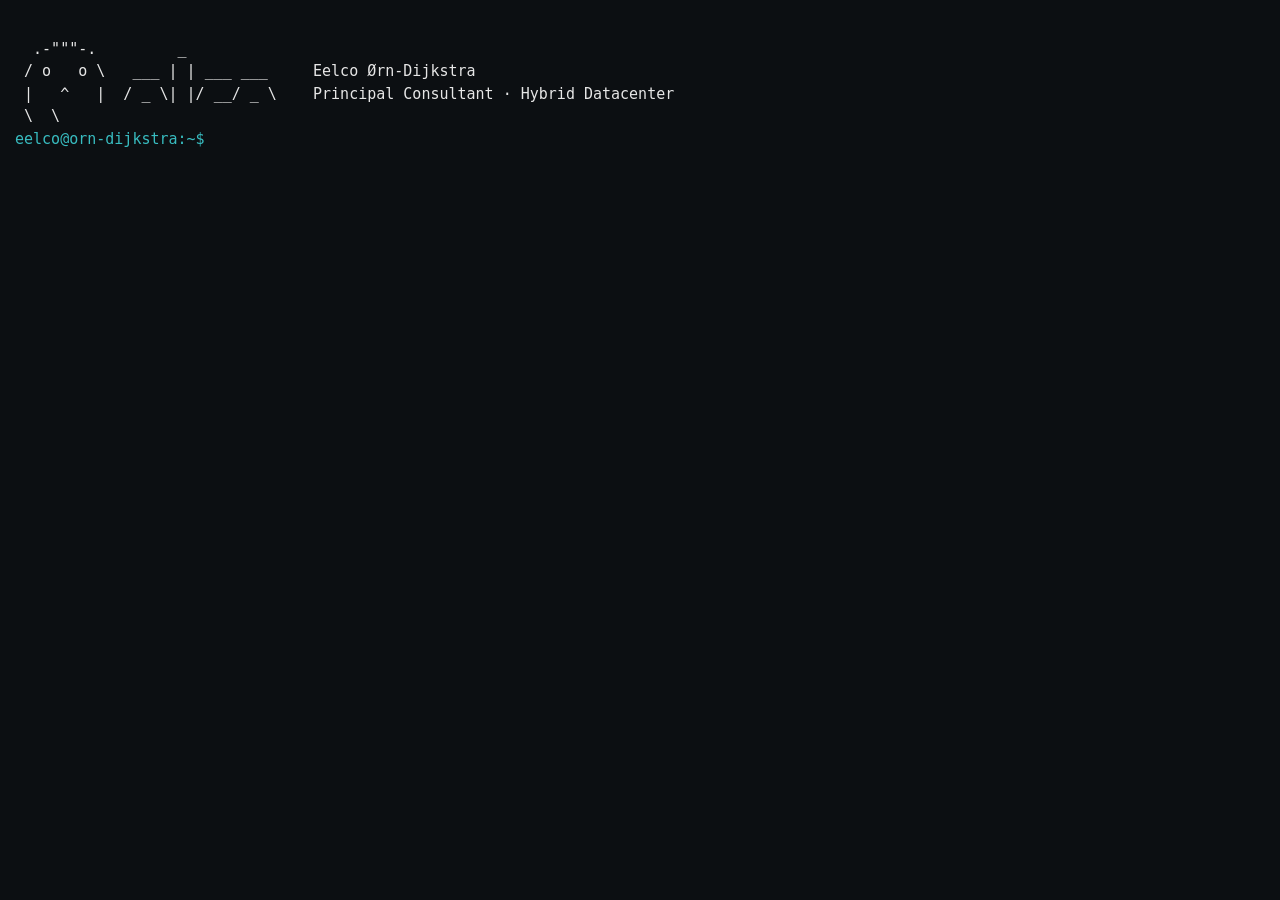
<file: static/terminal/index.html>
<!doctype html>
<html lang="en">
<head>
<meta charset="utf-8">
<meta name="viewport" content="width=device-width,initial-scale=1">
<title>Eelco Ørn-Dijkstra — terminal</title>
<style>
  :root { --fg:#e6e6e6; --bg:#0c0f12; --accent:#38bcc0; }
  html,body { margin:0; height:100%; background:var(--bg); color:var(--fg);
    font:15px/1.5 "SF Mono",ui-monospace,Menlo,Consolas,monospace; }
  #screen { padding:1rem; min-height:100vh; box-sizing:border-box; }
  a { color:var(--accent); }
  .accent { color:var(--accent); }
  .err { color:#ff5c5c; }
  #out b { color:var(--accent); }
  #line { display:flex; }
  #line .ps { color:var(--accent); white-space:pre; }
  #in { background:transparent; border:0; color:var(--fg); font:inherit;
    flex:1; outline:none; caret-color:var(--accent); }
  pre { margin:0; white-space:pre-wrap; word-break:break-word; }
</style>
</head>
<body onclick="inp.focus()">
<div id="screen">
  <div id="out"></div>
  <div id="line"><span class="ps">eelco@orn-dijkstra:~$&nbsp;</span><input id="in" autofocus autocomplete="off" spellcheck="false"></div>
</div>
<script>
const out = document.getElementById('out'), inp = document.getElementById('in');
const banner = String.raw`
  .-"""-.         _
 / o   o \   ___ | | ___ ___     Eelco Ørn-Dijkstra
 |   ^   |  / _ \| |/ __/ _ \    Principal Consultant · Hybrid Datacenter
 \  \_/  / |  __/| | (_| (_) |   Atea Norge AS · Stavanger, Norway
  '-...-'   \___||_|\___\___/    github.com/eelcoornd

Type 'help' to get started.`;

const cmds = {
  help: () => `Available commands:
  <b>about</b>      who I am
  <b>work</b>       what I do
  <b>skills</b>     tech I work with
  <b>social</b>     where to find me
  <b>badges</b>     my certifications (Credly)
  <b>blog</b>       back to the blog
  <b>clear</b>      clear the screen`,
  about: () => `I'm Eelco Ørn-Dijkstra — Principal Consultant, Hybrid Datacenter at Atea
Norge AS, based in the Stavanger area, Norway. 20+ years in enterprise IT:
hybrid datacenter, storage, backup and data resiliency. Originally from the
Netherlands; I speak Frisian, Dutch, Norwegian, English and German.`,
  work: () => `Sjefskonsulent Hybrid Datacenter @ Atea Norge AS.
See posts: <a href="/work/">/work/</a>`,
  skills: () => `DELL · HPE · Lenovo · IBM · Hitachi · Nutanix · NetApp · Pure Storage
Veeam · Rubrik · Cohesity · Veritas · VMware · Terraform · Ansible`,
  social: () => `linkedin   <a href="https://www.linkedin.com/in/eelcodykstra/" target="_blank">linkedin/eelcodykstra</a>
credly     <a href="https://www.credly.com/users/eelco-orn-dijkstra.64d97323/badges" target="_blank">credly/eelco-orn-dijkstra</a>`,
  badges: () => `See my verified badges: <a href="/about/#certifications" >/about/</a>
or on Credly: <a href="https://www.credly.com/users/eelco-orn-dijkstra.64d97323/badges" target="_blank">credly.com</a>`,
  blog: () => { location.href = '/'; return 'Going home…'; },
  clear: () => { out.innerHTML = ''; return ''; },
};

function print(html, cls) {
  const p = document.createElement('pre');
  if (cls) p.className = cls;
  p.innerHTML = html;
  out.appendChild(p);
}
function typeBanner(text, i=0) {
  if (i > text.length) return;
  out.firstChild ? out.firstChild.innerHTML = text.slice(0,i)
                 : print(text.slice(0,i));
  setTimeout(() => typeBanner(text, i+1), 6);
}

const history = []; let hi = 0;
inp.addEventListener('keydown', e => {
  if (e.key === 'Enter') {
    const raw = inp.value.trim(); inp.value = '';
    print('<span class="accent">eelco@orn-dijkstra:~$</span> ' + escapeHtml(raw));
    if (raw) { history.push(raw); hi = history.length; }
    const fn = cmds[raw.toLowerCase()];
    if (raw === '') {}
    else if (fn) { const r = fn(); if (r) print(r); }
    else print(`command not found: ${escapeHtml(raw)}. Try 'help'.`, 'err');
    window.scrollTo(0, document.body.scrollHeight);
  } else if (e.key === 'ArrowUp') {
    if (hi > 0) inp.value = history[--hi]; e.preventDefault();
  } else if (e.key === 'ArrowDown') {
    if (hi < history.length - 1) inp.value = history[++hi];
    else { hi = history.length; inp.value = ''; }
    e.preventDefault();
  }
});
function escapeHtml(s){return s.replace(/[&<>]/g,c=>({'&':'&amp;','<':'&lt;','>':'&gt;'}[c]));}

typeBanner(banner);
</script>
</body>
</html>
</file>
